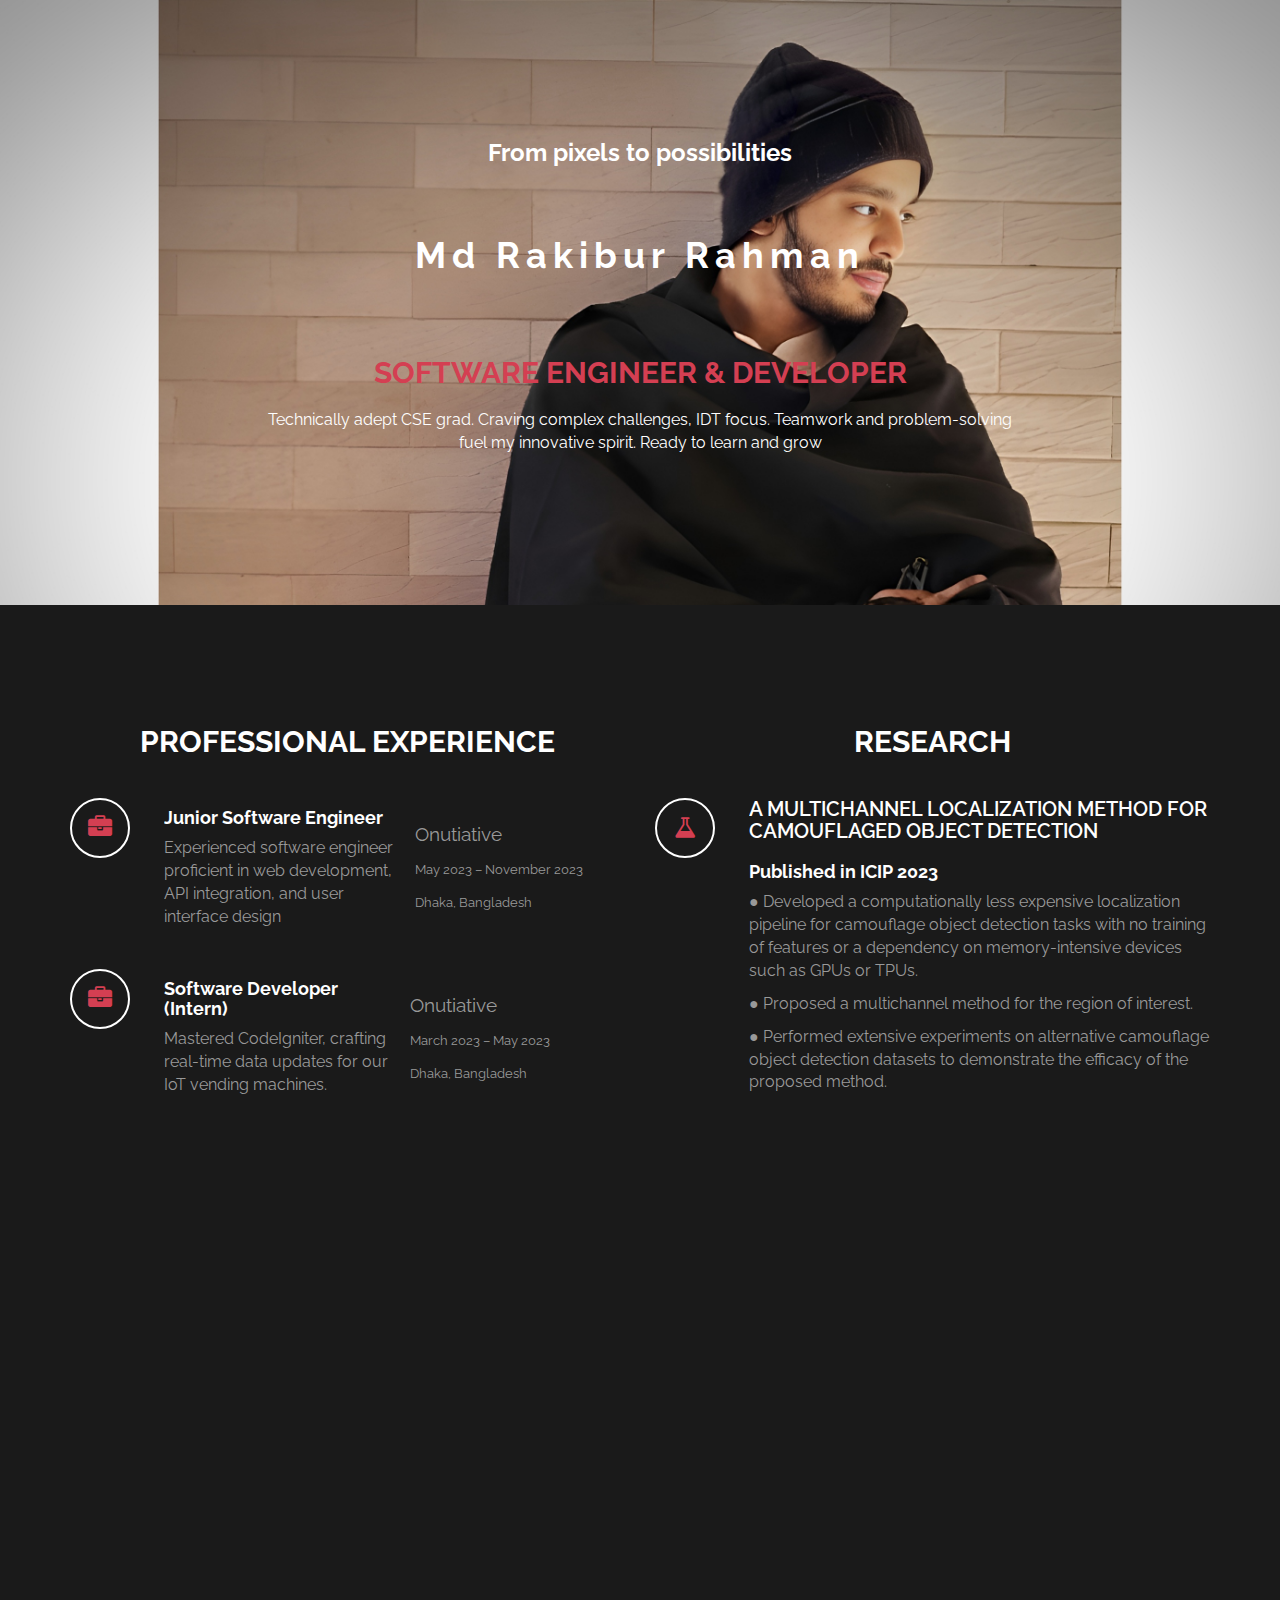
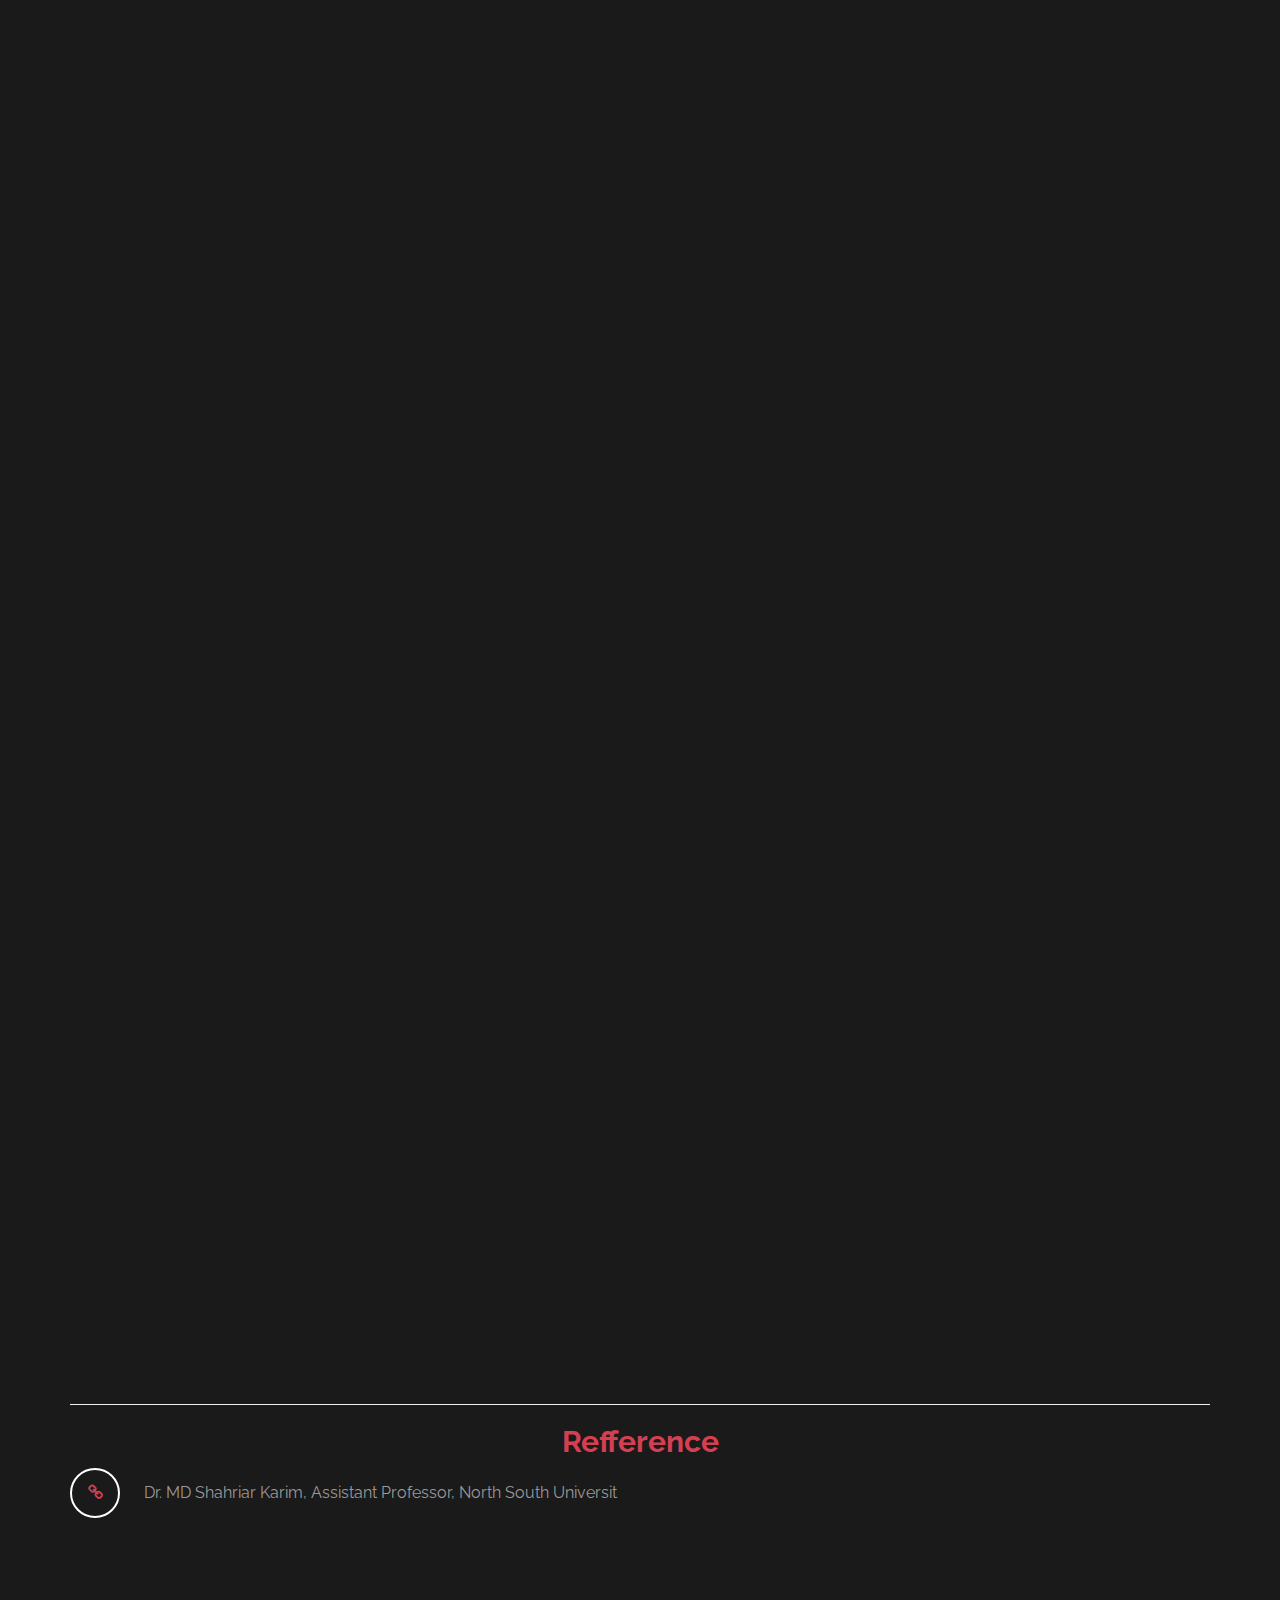
<file: portfolio for bhaiya/templatemo_458_lavish/index.html>
<!DOCTYPE html>
<html lang="en">

<head>
	<meta charset="utf-8">

	<title>Lavish - Free Responsive Template</title>
	<meta name="keywords" content="">
	<meta name="description" content="">
	<meta name="author" content="templatemo">
	<!-- 
        Lavish HTML CSS Template
        https://templatemo.com/tm-458-lavish
        -->

	<meta http-equiv="X-UA-Compatible" content="IE=Edge">
	<meta http-equiv="Content-Type" content="text/html; charset=UTF-8" />
	<meta name="viewport" content="width=device-width, initial-scale=1">

	<!-- animate -->
	<link rel="stylesheet" href="css/animate.min.css">
	<!-- bootstrap -->
	<link rel="stylesheet" href="css/bootstrap.min.css">
	<!-- font-awesome -->
	<link rel="stylesheet" href="css/font-awesome.min.css">
	<!-- google font -->
	<link href='http://fonts.googleapis.com/css?family=Raleway:400,300,700,800' rel='stylesheet' type='text/css'>
	<!-- fullpage -->
	<link rel="stylesheet" href="css/jquery.fullPage.css">
	<!-- custom -->
	<link rel="stylesheet" href="css/templatemo-style.css">

</head>

<body>

	<div id="fullpage">

		<!-- start home -->
		<div id="home" class="section">
			<div class="container">
				<div class="row">
					<div class="col-md-2"></div>
					<div class="col-md-8 wow fadeIn" data-wow-delay="0.9s">
						<h3>From pixels to possibilities</h3>
						<h1>Md Rakibur Rahman</h1>
						<h2 style="color: #D43F52;" class="rotate">SOFTWARE ENGINEER &AMP; DEVELOPER, FULL-STACK DEVELOPER, PROJECT LEADER ,
							</h2>
						<p style="color: rgb(255, 255, 255);">

							Technically adept CSE grad. Craving complex challenges, IDT focus. Teamwork and
							problem-solving fuel my innovative spirit. Ready to learn and grow</p>
						
					</div>
					<div class="col-md-2"></div>
				</div>
			</div>
		</div>
		<!-- end home -->

		<!-- start work -->
		<div id="work" class="section">
			<div class="container">
				<div class="row">
					<div class="col-md-6 col-xs-11 wow bounce">
						<h2>PROFESSIONAL EXPERIENCE</h2>
					</div>
					<div class="col-md-6 col-xs-11 wow bounce">
						<h2>RESEARCH</h2>
					</div>
				</div>
				<div class="row">
					<div class="col-md-6 col-xs-11 wow fadeInUp" data-wow-delay="0.6s">
						<div class="media">
							<div class="media-object media-left">
								<i class="fa fa-briefcase"></i>
							</div>
							<div class="media-body">
								<h4>Junior Software Engineer</h4>
								<p>
									Experienced software engineer proficient in web development, API integration, and
									user interface design
								</p>
							</div>
							<div class="media-body"><br>
								<p style="margin-left: 10px">
									<span class="bi bi-calendar-week"></span>&nbsp;
									<span style="font-size: 1.2em;">Onutiative</span>
								</p>
								<p style="margin-left: 10px">
									<span class="bi bi-calendar-week"></span>&nbsp;
									<span style="font-size: 0.8em;">May 2023 – November 2023 </span>
								</p>
								<p style="margin-left: 10px">
									<span class="bi bi-calendar-week"></span>&nbsp;
									<span style="font-size: 0.8em;">Dhaka, Bangladesh
									</span>
								</p>


							</div>
						</div>
						<div class="media">
							<div class="media-object media-left">
								<i class="fa fa-briefcase"></i>
							</div>
							<div class="media-body">
								<h4>Software Developer (Intern)</h4>
								<p>
									Mastered CodeIgniter, crafting real-time data updates for our IoT vending machines.
								</p>
							</div>
							<div class="media-body"><br>
								<p style="margin-left: 10px">
									<span class="bi bi-calendar-week"></span>&nbsp;
									<span style="font-size: 1.2em;">Onutiative</span>
								</p>
								<p style="margin-left: 10px">
									<span class="bi bi-calendar-week"></span>&nbsp;
									<span style="font-size: 0.8em;">March 2023 – May 2023 </span>
								</p>
								<p style="margin-left: 10px">
									<span class="bi bi-calendar-week"></span>&nbsp;
									<span style="font-size: 0.8em;">Dhaka, Bangladesh
									</span>
								</p>


							</div>
						</div>
					</div>
<!--  work pg 2 -->
					<div class="col-md-6 col-xs-11 wow fadeInUp" data-wow-delay="0.6s">
						<div class="media">
							<div class="media-object media-left">
								<i class="fa fa-flask"></i>
							</div>
							<div class="media-body">
								<h3 class="media-heading">A MULTICHANNEL LOCALIZATION METHOD FOR CAMOUFLAGED OBJECT
									DETECTION</h3>
								<h4>Published in ICIP 2023</h4>
								<p>
									● Developed a computationally less expensive localization
									pipeline for camouflage object detection tasks with no
									training of features or a dependency on memory-intensive devices such as GPUs or
									TPUs.
								</p>
								<p>
									● Proposed a multichannel method for the region of interest.
								</p>
								<p>
									● Performed extensive experiments on alternative camouflage object detection
									datasets to demonstrate the
									efficacy of the proposed method.

								</p>
							</div>
						</div>

					</div>
				</div>
			</div>
		</div>

				<div id="work" class="section">
			<div class="container">
				<div class="row">
					<div class="col-md-6 col-xs-11 wow bounce">
						<h2>EDUCATION</h2>
					</div>
					<div class="col-md-6 col-xs-11 wow bounce">
						<h2>SKILS</h2>
					</div>
				</div>
				<div class="row">
					<div class="col-md-6 col-xs-11 wow fadeInUp" data-wow-delay="0.6s">
						<div class="media">
							<div class="media-object media-left">
							  <i class="fa fa-graduation-cap"></i> </div>
							<div class="media-body">
							  <h4>BS in Computer Science and Engineering</h4>
							  <p>
								North South University (2018 – 2023)
								<br>
								<i>Department: ECE, Major: Artificial Intelligence</i>
							  </p>
							</div>
						  </div>
						<div class="media">
							<div class="media-object media-left">
							  <i class="fa fa-graduation-cap"></i> </div>
							<div class="media-body">
							  <h4>A'levels
							</h4>
							  <p>
								Academia School Dhaka (2015 – 2017)
							  </p>
							</div>
						  </div>
						  <div class="media">
							<div class="media-object media-left">
							  <i class="fa fa-graduation-cap"></i> </div>
							<div class="media-body">
							  <h4>O'levels
							</h4>
							  <p>
								Academia School Dhaka (2013 – 2014)
							  </p>
							</div>
						  </div>
						  
					</div>

					<div class="col-md-6 col-xs-11 wow fadeInUp" data-wow-delay="0.6s">
						<div class="media">
							<div class="media-object media-left">
							  <i class="fa fa-cogs"></i>
							</div>
							<div class="media-body">
							  
								<ul style="font-size: 1.5em">
									<li>Learning Potential</li>
									<li>Teamwork</li>
									<li>Organizational</li>
									<li>Professionalism</li>
									<li>Responsible</li>
									<li>Multitasking</li>
									<li>Work Under Pressure</li>
									<li>Agile</li>
									<li>Scrum</li>
									<li>Object-Oriented Programming (OOP)</li>
								  </ul>
							</div>
						  </div>
						  
				</div>
			</div>
		</div>
		<!-- end work -->

		<!-- start about -->

		<div id="about" class="section">
			
			<div class="container">
				<div class="row">
					
					
					<div class="col-md-6 col-xs-11 wow fadeInLeft" data-wow-delay="0.7s">
						<h1 id="heading">STRENGHS :</h1>
						

			
						<div class="col-md-6 col-xs-11 wow fadeInRight" data-wow-delay="0.9s">
							<br>
							<h4 style="font-size: 2.00em">Development Tools :</h4>
							<span class="text-top">ML Libraries<small>85%</small></span>
							<div class="progress">
								<div class="progress-bar progress-bar-danger" role="progressbar" aria-valuenow="60"
									aria-valuemin="0" aria-valuemax="100" style="width: 85%;"></div>
							</div>
							<span>DB &AMP;MySQL<small>75%</small></span>
							<div class="progress">
								<div class="progress-bar progress-bar-danger" role="progressbar" aria-valuenow="80"
									aria-valuemin="0" aria-valuemax="100" style="width: 75%;"></div>
							</div>
							<span>MS Office &AMP; Latex<small>80%</small></span>
							<div class="progress">
								<div class="progress-bar progress-bar-danger" role="progressbar" aria-valuenow="60"
									aria-valuemin="0" aria-valuemax="100" style="width: 80%;"></div>
							</div>
							<span> AutoCAD <small>70%</small></span>
							<div class="progress">
								<div class="progress-bar progress-bar-danger" role="progressbar" aria-valuenow="60"
									aria-valuemin="0" aria-valuemax="100" style="width: 70%;"></div>
							</div>
						</div>

						
					</div>
					<h4 style="font-size: 2.00em">language :</h4>
					<div class="col-md-6 col-xs-11 wow fadeInRight" data-wow-delay="0.9s">
						<span class="text-top"> Python <small>85%</small></span>
						<div class="progress">
							<div class="progress-bar progress-bar-danger" role="progressbar" aria-valuenow="60"
								aria-valuemin="0" aria-valuemax="100" style="width: 85%;"></div>
						</div>
						<span>PHP<small>80%</small></span>
						<div class="progress">
							<div class="progress-bar progress-bar-danger" role="progressbar" aria-valuenow="80"
								aria-valuemin="0" aria-valuemax="100" style="width: 80%;"></div>
						</div>
						<span>C<small>75%</small></span>
						<div class="progress">
							<div class="progress-bar progress-bar-danger" role="progressbar" aria-valuenow="60"
								aria-valuemin="0" aria-valuemax="100" style="width: 75%;"></div>
						</div>
						<span>HTLM5 &AMP; CSS3 <small>60%</small></span>
						<div class="progress">
							<div class="progress-bar progress-bar-danger" role="progressbar" aria-valuenow="60"
								aria-valuemin="0" aria-valuemax="100" style="width: 60%;"></div>
						</div>
					</div>
				</div>
				<div id="portfolio" class="section">
					<div class="container">
						<div class="row">
							<div class="col-md-12">
								
							</div>
							<div id="work" class="section">
								<div class="container">
								  <div class="row">
									<div class="col-md-6 col-xs-11 wow bounce">
									  <h2>AWARDS</h2>
									  <div class="media">
										<div class="media-object media-left">
										  <i class="fa fa-trophy"></i>
										</div>
										<div class="media-body">
										  <h4>Progress Workshop Travel Grant - 2023 IEEE ICIP</h4>
										  <p>Selected as one of 15 recipients from a competitive pool for the Progress workshop at ICIP.</p>
										</div>
									  </div>
									  <div class="media">
										<div class="media-object media-left">
										  <i class="fa fa-trophy"></i>
										</div>
										<div class="media-body">
										  <h4>High Achiever's Award - 2014, Academia School Dhaka</h4>
										  <p>Recognized for outstanding academic performance.</p>
										</div>
									  </div>
									</div>
									<div class="col-md-6 col-xs-11 wow bounce">
									  <h2>ORGANIZATIONS</h2>
									  <div class="media">
										<div class="media-object media-left">
										  <i class="fa fa-group"></i>
										</div>
										<div class="media-body">
										  <h4>ACM Student Chapter, North South University</h4>
										  <p>Active member and contributor to various events and initiatives.</p>
										</div>
									  </div>
									  <div class="media">
										<div class="media-object media-left">
										  <i class="fa fa-group"></i>
										</div>
										<div class="media-body">
										  <h4>Corporate Team - ACM Technovision (2018-2020)</h4>
										  <p>Proactive contributor, secured title sponsorship for Technovision.</p>
										</div>
									  </div>
									</div>
								  </div>
								
								</div>
							  </div>
							  
						</div>
						<div id="work" class="section">
							<div class="container">
							  <div class="row">
								<div class="col-md-12 col-xs-11 wow bounce">
								  <h2>ACADEMIC PROJECTS</h2>
								  <div class="media">
									
									<div class="media-body">
										
									  <h4>Traffic Sign Classification (91% Accuracy)</h4>
									  <p>Utilized PyCharm and OpenCV for real-time recognition, offering valuable applications in traffic management and safety.</p>
									 
									</div>
								  </div>
								  <div class="media">
								
									<div class="media-body">
								
									  <h4>Face Recognition & Attendance Record</h4>
									  <p>Employed deep learning and HOG algorithm for accurate verification, recording results in Excel sheets. Ideal for access control and security.</p>
									 
									</div>
								  </div>
								</div>
								<div class="col-md-12 col-xs-11 wow bounce">
								  
								  <div class="media">
							
									<div class="media-body">
									
									  <h4>Helmet & Number Plate Detection</h4>
									  <p>Leveraged YOLO algorithm for accurate localization in images and videos. Valuable for automated license plate recognition and parking management.</p>
									 
									</div>
								  </div>
								  </div>
							  </div>
							</div>
						  </div>
						<div class="certificate-box wow fadeInUp" data-wow-delay="0.6s">
  <h2 style="color: #D43F52;">CERTIFICATES</h2>
  <ul>
    <li>
      <i class="fa fa-certificate"></i>
	  <a href="https://www.coursera.org/account/accomplishments/verify/WWN3HKELSZKT?utm_source=link&utm_medium=certificate&utm_content=cert_image&utm_campaign=sharing_cta&utm_product=course" style="text-decoration: none; color: white; font-weight: bold;">Supervised Machine Learning: Regression and Classification</a>

	  <style>
	  a:hover {
		text-decoration: underline;
	  }
	  </style>
	  
	  
    </li>
	<li>
		<i class="fa fa-certificate"></i>
		<a href="https://drive.google.com/file/d/1OvdorxltQwwPMwtOO7yO3TZQ1YVSxjcS/view" style="text-decoration: none; color: white; font-weight: bold;">ICIP - 2023 Attendance Certificate</a>
  
		<style>
		a:hover {
		  text-decoration: underline;
		}
		</style>
		
		
	  </li>
      
  </ul>
</div>

<style>
.certificate-box {
  padding: 20px;
  border: 1px solid #D43F52;
  border-radius: 5px;
  box-shadow: 0 2px 5px rgba(0, 0, 0, 0.05);
  margin: 20px 0;
}

.certificate-box h2 {
  margin-bottom: 15px;
  font-weight: bold;
}

.certificate-box ul {
  list-style: none;
  padding: 0;
  margin: 0;
}

.certificate-box li {
  margin-bottom: 15px;
  display: flex;
  align-items: center;
}

.certificate-box i {
  margin-right: 10px;
  color: #333;
}

.certificate-box h4 {
  font-size: 16px;
  margin-bottom: 5px;
}

.certificate-box p {
  font-size: 14px;
  color: #777;
}
.certificate-box h2 {
  margin-bottom: 15px;
  font-weight: bold;
  text-align: center;
}

.certificate-box li {
  margin-bottom: 15px;
  display: flex;
  align-items: center;
  justify-content: center;
}

.certificate-box li div {
  margin: 0 auto;
}

.certificate-box li h4 a {
  color: #333;
  text-decoration: none;
}

.certificate-box li h4 a:hover {
  text-decoration: underline;
}
</style>

						  
					</div>
				</div>
			</div>
			<div id="contact" class="section">
				<div class="container">
				  <div class="row">
					<div class="col-lg-6 col-md-6 wow fadeInUp" data-wow-delay="0.6s">
						<h2 style="color: #D43F52;">Contact</h2>
						<hr>
						
						<ul class="social-icon">
							<li><i class="fa fa-phone"></i>01670626209</li>

							<br>
							<li><i class="fa fa-envelope"></i>rakib016706@gmail.com</li>
							<br>
							<li><i class="fa fa-map-marker"></i>Dhaka,Bangladesh</li>
							<br>
							<br>
						  </ul>
				
					</div>
					<div class="col-lg-6 col-md-12 wow fadeIn" data-wow-delay="0.9s">
						<h2 style="color: #D43F52;">Social Media</h2>
						<hr>
					  
					  <ul class="social-icon">
						<li><a href="https://www.facebook.com/rakibur01?mibextid=2JQ9oc" class="fa fa-facebook"> </a> Mohammad Rakibur Rahman </li>
						<br>
						<li><a href="https://www.linkedin.com/in/mohammad-rakibur-rahman-b13425207/" class="fa fa-linkedin"></a>Mohammad Rakibur Rahman </li>
						<br>
						<li><a href="https://github.com/MohammadRakiburRahman" class="fa fa-github"></a>Mohammad Rakibur Rahman </li>

						<br>
					  </ul>
					  
				  
					</div>
					
				  </div>
				  <hr>
				  <h2 style="color: #D43F52;">Refference</h2>
				  <a href="http://ece.northsouth.edu/people/md-shahriar-karim/" class="fa fa-link"></a>
				  Dr. MD Shahriar Karim, Assistant Professor, North South Universit</li>

				</div>
				
			  </div>
			  
			  <style>
			  .social-icon {
				display: flex;
				flex-direction: column;
				align-items: flex-start; /* change to flex-start for left alignment */
				margin-top: 20px; /* adjust margin for spacing */
			  }
			  </style>
			  
		<!-- end about -->
		
		  

		<!-- start contact -->

		<!-- end contact -->

		<!-- start footer -->
	
		<!-- end footer -->

	</div>

	<!-- jQuery -->
	<script src="js/jquery.js"></script>
	<!-- bootstrap -->
	<script src="js/bootstrap.min.js"></script>
	<!-- fullpage -->
	<script src="js/jquery.fullPage.js"></script>
	<!-- smoothScroll -->
	<script src="js/smoothscroll.js"></script>
	<!-- wow -->
	<script src="js/wow.min.js"></script>
	<!-- text rotater -->
	<script src="js/jquery.simple-text-rotator.js"></script>
	<!-- custom -->
	<script src="js/custom.js"></script>

</body>

</html>
</file>
<file: portfolio for bhaiya/templatemo_458_lavish/css/templatemo-style.css>
/*

Lavish HTML CSS Template

https://templatemo.com/tm-458-lavish
		
*/

body
{
	background: #000000;
	color: #999;
	font-family: 'Raleway', sans-serif;
	font-size: 16px;
	font-weight: 400;
}

/* start all section */
#home,
#home .fp-slide,
#home .fp-tableCell,

#work,
#work .fp-slide,
#work .fp-tableCell,

#about,
#about .fp-slide,
#about .fp-tableCell,

#contact,
#contact .fp-slide,
#contact .fp-tableCell,

#portfolio,
#portfolio .fp-slide,
#portfolio .fp-tableCell,

footer,
footer .fp-slide,
footer .fp-tableCell
{
    height: auto !important;
}

/* end all section */

/* start all heading */
h1,h2,h3,h4,h5
    {
        color: #ffffff;
        font-weight: bold;
    }
/* end all heading */

/* start all section */
#work, #about, #portfolio, #contact
    {
        padding-top: 100px;
        padding-bottom: 120px;
    }
/* end all section */

/* start simpletextrotator */
.rotating {
  display: inline-block;
  -webkit-transform-style: preserve-3d;
  -moz-transform-style: preserve-3d;
  -ms-transform-style: preserve-3d;
  -o-transform-style: preserve-3d;
  transform-style: preserve-3d;
  -webkit-transform: rotateX(0) rotateY(0) rotateZ(0);
  -moz-transform: rotateX(0) rotateY(0) rotateZ(0);
  -ms-transform: rotateX(0) rotateY(0) rotateZ(0);
  -o-transform: rotateX(0) rotateY(0) rotateZ(0);
  transform: rotateX(0) rotateY(0) rotateZ(0);
  -webkit-transition: 0.5s;
  -moz-transition: 0.5s;
  -ms-transition: 0.5s;
  -o-transition: 0.5s;
  transition: 0.5s;
  -webkit-transform-origin-x: 50%;
}

.rotating.flip {
  position: relative;
}

.rotating .front, .rotating .back {
  left: 0;
  top: 0;
  -webkit-backface-visibility: hidden;
  -moz-backface-visibility: hidden;
  -ms-backface-visibility: hidden;
  -o-backface-visibility: hidden;
  backface-visibility: hidden;
}

.rotating .front {
  position: absolute;
  display: inline-block;
  -webkit-transform: translate3d(0,0,1px);
  -moz-transform: translate3d(0,0,1px);
  -ms-transform: translate3d(0,0,1px);
  -o-transform: translate3d(0,0,1px);
  transform: translate3d(0,0,1px);
}

.rotating.flip .front {
  z-index: 1;
}

.rotating .back {
  display: block;
  opacity: 0;
}

.rotating.spin {
  -webkit-transform: rotate(360deg) scale(0);
  -moz-transform: rotate(360deg) scale(0);
  -ms-transform: rotate(360deg) scale(0);
  -o-transform: rotate(360deg) scale(0);
  transform: rotate(360deg) scale(0);
}

.rotating.flip .back {
  z-index: 2;
  display: block;
  opacity: 1;
  
  -webkit-transform: rotateY(180deg) translate3d(0,0,0);
  -moz-transform: rotateY(180deg) translate3d(0,0,0);
  -ms-transform: rotateY(180deg) translate3d(0,0,0);
  -o-transform: rotateY(180deg) translate3d(0,0,0);
  transform: rotateY(180deg) translate3d(0,0,0);
}

.rotating.flip.up .back {
  -webkit-transform: rotateX(180deg) translate3d(0,0,0);
  -moz-transform: rotateX(180deg) translate3d(0,0,0);
  -ms-transform: rotateX(180deg) translate3d(0,0,0);
  -o-transform: rotateX(180deg) translate3d(0,0,0);
  transform: rotateX(180deg) translate3d(0,0,0);
}

.rotating.flip.cube .front {
  -webkit-transform: translate3d(0,0,100px) scale(0.9,0.9);
  -moz-transform: translate3d(0,0,100px) scale(0.85,0.85);
  -ms-transform: translate3d(0,0,100px) scale(0.85,0.85);
  -o-transform: translate3d(0,0,100px) scale(0.85,0.85);
  transform: translate3d(0,0,100px) scale(0.85,0.85);
}

.rotating.flip.cube .back {
  -webkit-transform: rotateY(180deg) translate3d(0,0,100px) scale(0.9,0.9);
  -moz-transform: rotateY(180deg) translate3d(0,0,100px) scale(0.85,0.85);
  -ms-transform: rotateY(180deg) translate3d(0,0,100px) scale(0.85,0.85);
  -o-transform: rotateY(180deg) translate3d(0,0,100px) scale(0.85,0.85);
  transform: rotateY(180deg) translate3d(0,0,100px) scale(0.85,0.85);
}

.rotating.flip.cube.up .back {
  -webkit-transform: rotateX(180deg) translate3d(0,0,100px) scale(0.9,0.9);
  -moz-transform: rotateX(180deg) translate3d(0,0,100px) scale(0.85,0.85);
  -ms-transform: rotateX(180deg) translate3d(0,0,100px) scale(0.85,0.85);
  -o-transform: rotateX(180deg) translate3d(0,0,100px) scale(0.85,0.85);
  transform: rotateX(180deg) translate3d(0,0,100px) scale(0.85,0.85);
}
/* end simpletextrotator */

/* start home */       
#home
	{
        background: url('../images/home.jpg');
        background-size: cover;
        background-repeat: no-repeat;
        padding-top: 120px;
        padding-bottom: 140px;
        text-align: center;
	}
#home h1
    {
        border: 0px solid #000000;
        color: #ffffff;
        display: inline-block;
        letter-spacing: 6px;
        padding: 30px 35px;
        margin: 30px 0;
    }
#home h2
    {
        padding-bottom: 10px;
    }
#home .btn

#home .btn:hover
    {
        background: #D43F52;
        border-color: transparent;
    }
/* end home */

/* start work */
#work
    {
        background: #1a1a1a;
    }
#work h2
    {
        text-align: center;
    }

#work .media
    {
      margin-top: 30px;
    }
	
#work .media .fa
    {
        border: 2px solid #ffffff;
        border-radius: 50%;
        color: #D43F52;
        font-size: 24px;
        margin-right: 24px;
        width: 60px;
        height: 60px;
        line-height: 55px;
        text-align: center;
        vertical-align: middle;
        transition: all 0.4s ease-in;
    }
#work .media .fa:hover
    {
        background: #ffffff;
        cursor: pointer;
    }
#work .media .media-heading
    {
        font-weight: 600;
        font-size: 20px;
        padding-bottom: 10px;
    }
/* end work */

/* start about */
#heading {

    font-weight: bold;
    text-align: left;
    margin-bottom: 20px;
    padding-left: 20px;
  }
  
  
  
#about h4
    {
        padding: 15px 0;
		color: #D43F52;
    }
#about .progress
    {
        border-radius: 4px;
        background: #ffffff;
        height: 4px;
    }
#about .progress .progress-bar-danger
    {
        background: #D43F52;
    }
#about .text-top
    {
        padding-top: 50px;
    }
#about span
    {
        color: #ffffff;
        font-weight: bold;
        display: block;
        padding-bottom: 6px;
    }
#about small
    {
        font-weight: bold;
        float: right;
    }
/* end about */

/* start portfolio */

#portfolio
    {
        background: #1a1a1a;
        text-align: center;
    }
#portfolio h2
    {
        padding-bottom: 30px;
    }
#portfolio .portfolio-thumb
    {
        overflow: hidden;
        position: relative;
        margin-bottom: 30px;
    }
#portfolio .portfolio-thumb .portfolio-overlay
    {
        background: #D43F52;
        top: 0;
        left: 0;
        right: 0;
        bottom: 0;
        opacity: 0;
        width: 100%;
        height: 100%;
        position: absolute;
        padding-top: 60px;
        transition: all 0.4s ease-in-out;
    }
#portfolio .portfolio-thumb:hover .portfolio-overlay
    {
        cursor: pointer;
        opacity: 0.8;
        transform: scale(0.9);
    }
/* end portfolio */

/* start contact */

#contact address
    {
      padding-bottom: 18px;
    }
	
#contact .contact-title
    {
		font-size: 24px;
		font-weight: bold;
        padding-bottom: 20px;
		color: #ffffff;
    }
#contact .fa
    {
        border: 2px solid #ffffff;
        border-radius: 50%;
        color: #D43F52;
        width: 50px;
        height: 50px;
        line-height: 45px;
        text-align: center;
        margin-right: 20px;
    }
#contact .form-control
    {
        background: transparent;
        border: 2px solid #999;
        border-radius: 0;
        box-shadow: none;
        color: #ffffff;
        margin-bottom: 20px;
    }
#contact input
    {
        height: 50px;
    }
#contact input[type="submit"]
    {
        background: #D43F52;
        border: 2px solid transparent;
        color: #ffffff;
        font-weight: bold;
        transition: all 0.4s ease-in-out;
    }
#contact input[type="submit"]:hover
    {
        background: #ffffff;
        color: #D43F52;
    }
/* end contact */

/* start footer */
footer
    {
        border-top: 1px solid #090909;
        text-align: center;
        padding-top: 40px;
        padding-bottom: 20px;
    }
footer hr
    {
        width: 100px;
    }
/* end footer */

/* start social icon */
.social-icon
    {
        position: relative;
        padding: 0;
        margin: 0;
    }
.social-icon li
    {
        display: inline-block;
        list-style: none;
    }
.social-icon li a
    {
        border-radius: 50%;
        color: #606060;
        text-decoration: none;
        transition: all 0.4s ease-in-out;
        text-align: center;
        margin-right: 10px;
    }
.social-icon li a:hover
    {
        color: #D43F52;
    }
/* end social icon */
</file>
